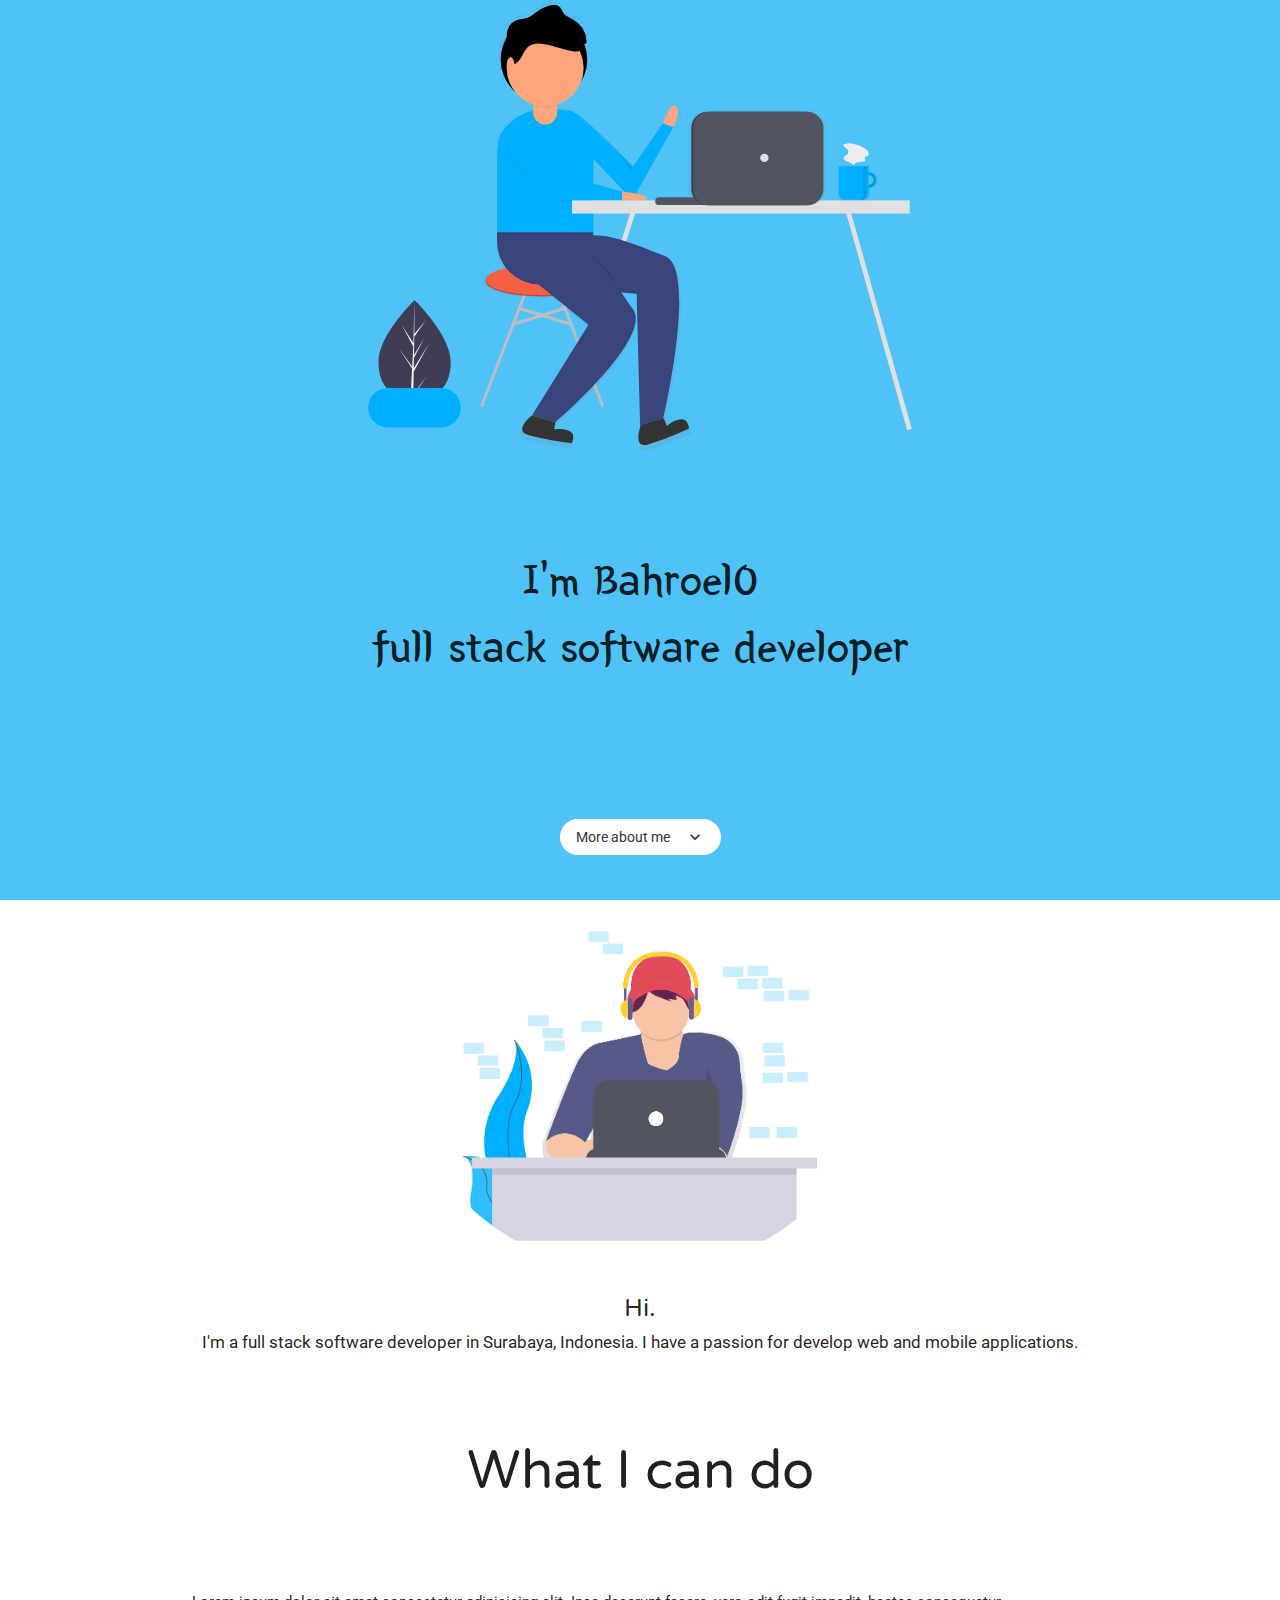
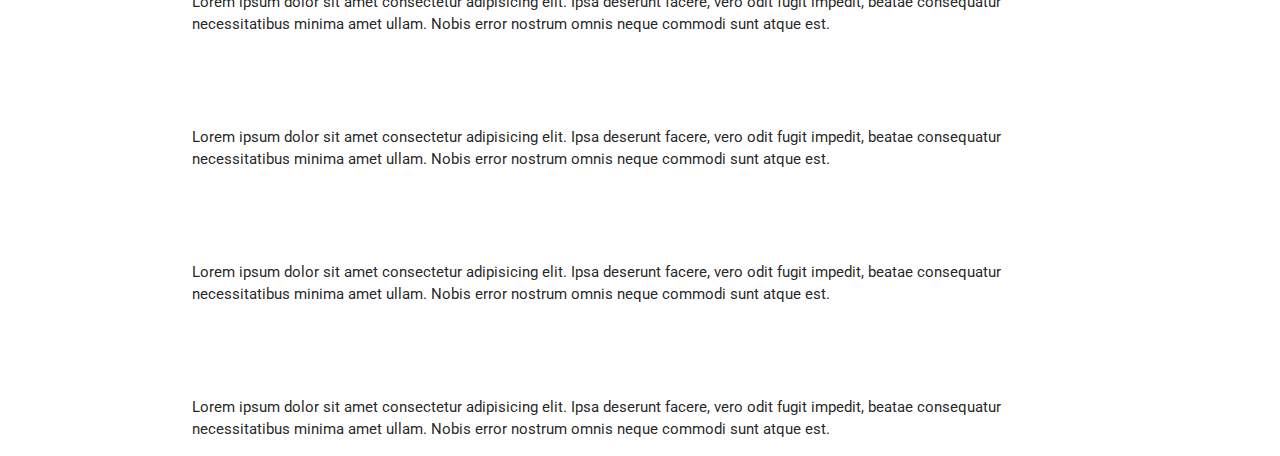
<file: index.html>
<!DOCTYPE html>
<html lang="en">
<head>
  <link href="https://fonts.googleapis.com/icon?family=Material+Icons" rel="stylesheet">
  <link href="https://fonts.googleapis.com/css?family=Righteous|Roboto|Varela+Round|Yeon+Sung&display=swap" rel="stylesheet">
  <link rel="stylesheet" href="https://cdnjs.cloudflare.com/ajax/libs/materialize/1.0.0/css/materialize.min.css">
  <link rel="stylesheet" href="./css/main.css">
  <link href="https://fonts.googleapis.com/icon?family=Material+Icons" rel="stylesheet">
  <link rel="shortcut icon" type="image/png" href="https://bahroel0.github.io/images/favicon.png">
  <meta charset="UTF-8">
  <meta name="viewport" content="width=device-width, initial-scale=1.0">
  <meta http-equiv="X-UA-Compatible" content="ie=edge">
  <title>Bahrul Amaruddin</title>
</head>
<body id="#home" class="scrollspy">
  <!-- <div class="navbar-fixed"> -->
    <nav id="navbar" class="light-blue lighten-1">
      <div class="container">
        <div class="nav-wrapper">
          <a href="#" class="brand-logo">Bahrul Amaruddin</a>
          <a href="#" data-target="mobile-demo" class="sidenav-trigger"><i class="material-icons">menu</i></a>
          <ul class="right hide-on-med-and-down">
            <li><a href="#">Projects</a></li>
            <li><a href="#">Achievements</a></li>
            <li><a href="#">Blogs</a></li>
          </ul>
        </div>
      </div>
    </nav>
    <ul class="sidenav" id="mobile-demo">
      <li><a href="#">Projects</a></li>
      <li><a href="#">Achievements</a></li>
      <li><a href="#">Blogs</a></li>
    </ul>
  <!-- </div> -->
  <div class="jumbotron">
    <img src="./images/ilustration/undraw_Hello_qnas.svg" class="d-block w-100 mb-5" alt="Carousel Image One">
    <div class="welcome-message sweet--text mt-5">
      <strong>I'm Bahroel0</strong>
      <br>
      <strong>full stack software developer</strong>
    </div>
    <div id="show-more">
      <a class="waves-effect waves-teal btn-flat" id="btn-more">
        <i class="large material-icons right">expand_more</i>
        More about me
      </a>
    </div>
  </div>
  <div class="container">
    <div class="col s12 m12 l12 xl12 text-center">
      <img src="./images/ilustration/undraw_coding_6mjf.png" alt="My Picture" class="img-about">
      <div>
        <h5 class="varela--text scrollspy" id="me">Hi.</h5>
      </div>
      <div class="about-description">
        <h6>
          I'm a full stack software developer in Surabaya, Indonesia. I have a passion for develop web and mobile applications.
        </h6>
      </div>
    </div>
    <div class="col s12 m12 l12 xl12 text-center mt-5">
        <h2 class="varela--text">What I can do</h2>
    </div>
    <div class="mt-5">
      <p>Lorem ipsum dolor sit amet consectetur adipisicing elit. Ipsa deserunt facere, vero odit fugit impedit, beatae consequatur necessitatibus minima amet ullam. Nobis error nostrum omnis neque commodi sunt atque est.</p>
    </div>
    <div class="mt-5">
        <p>Lorem ipsum dolor sit amet consectetur adipisicing elit. Ipsa deserunt facere, vero odit fugit impedit, beatae consequatur necessitatibus minima amet ullam. Nobis error nostrum omnis neque commodi sunt atque est.</p>
      </div>
      <div class="mt-5">
          <p>Lorem ipsum dolor sit amet consectetur adipisicing elit. Ipsa deserunt facere, vero odit fugit impedit, beatae consequatur necessitatibus minima amet ullam. Nobis error nostrum omnis neque commodi sunt atque est.</p>
        </div>
        <div class="mt-5">
            <p>Lorem ipsum dolor sit amet consectetur adipisicing elit. Ipsa deserunt facere, vero odit fugit impedit, beatae consequatur necessitatibus minima amet ullam. Nobis error nostrum omnis neque commodi sunt atque est.</p>
          </div>
  </div>
  <script src="https://code.jquery.com/jquery-3.3.1.slim.min.js" integrity="sha384-q8i/X+965DzO0rT7abK41JStQIAqVgRVzpbzo5smXKp4YfRvH+8abtTE1Pi6jizo" crossorigin="anonymous"></script>
  <script src="https://cdnjs.cloudflare.com/ajax/libs/popper.js/1.14.7/umd/popper.min.js" integrity="sha384-UO2eT0CpHqdSJQ6hJty5KVphtPhzWj9WO1clHTMGa3JDZwrnQq4sF86dIHNDz0W1" crossorigin="anonymous"></script>
  <script src="https://cdnjs.cloudflare.com/ajax/libs/materialize/1.0.0/js/materialize.min.js"></script>
  <script>
    const sideNav = document.querySelector('.sidenav');
    M.Sidenav.init(sideNav)

    document.getElementById('btn-more').addEventListener('click', () => window.scrollTo({
      top: 900,
      behavior: 'smooth',
    }));

    window.onscroll = function() {
      scrollFunction()
    };
    function scrollFunction() {
      if (window.pageYOffset > 50) {
        document.getElementById("navbar").style.top = 0;
      } else {
        document.getElementById("navbar").style.top = "-70px";
      }
    }
  </script>
</body>
</html>
</file>
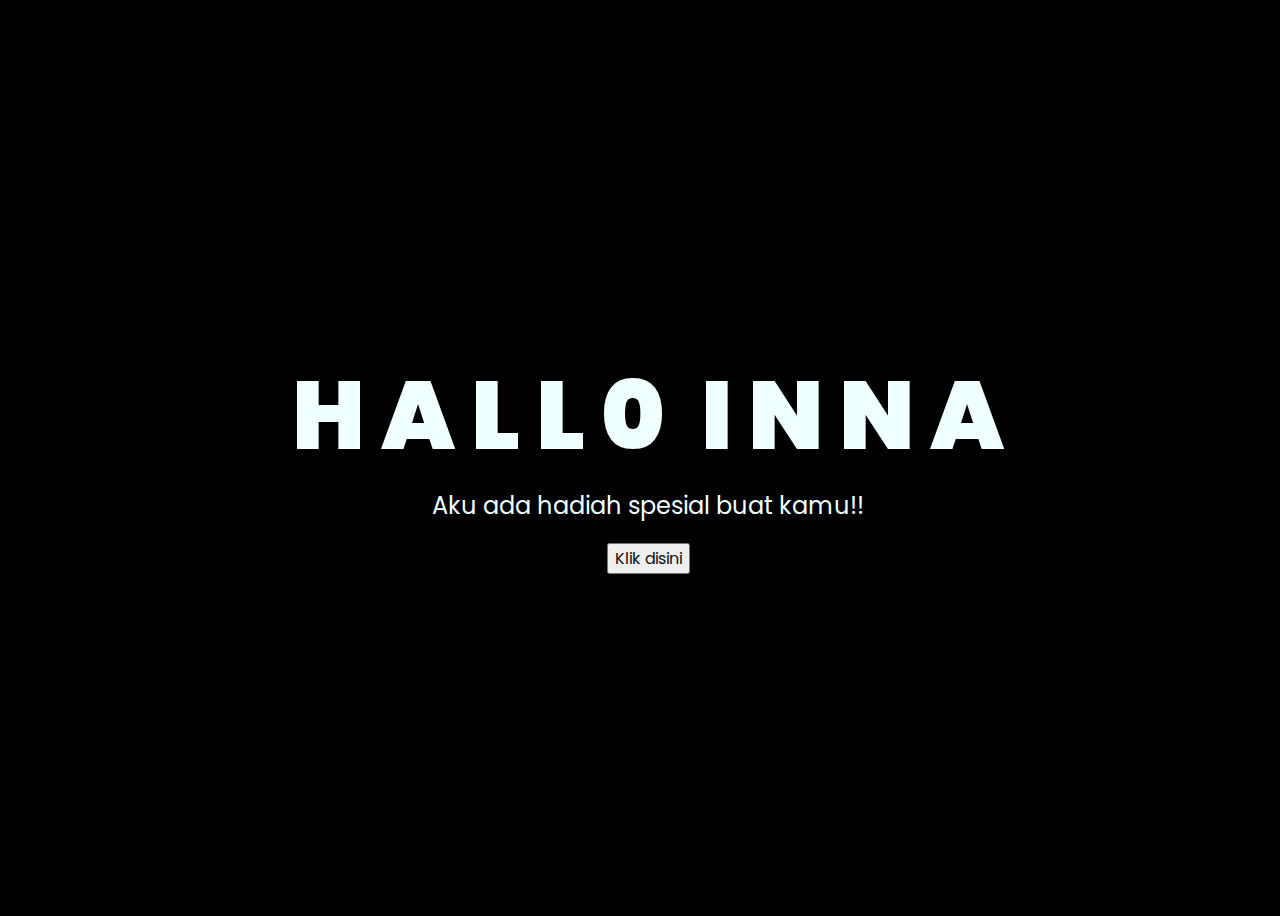
<file: flower-for-you/index.html>
<!DOCTYPE html>
<html lang="en">
<head>
    <meta charset="UTF-8">
    <meta http-equiv="X-UA-Compatible" content="IE=edge">
    <meta name="viewport" content="width=device-width, initial-scale=1.0">
    <link rel="stylesheet" href="css/style.css">
    <link rel="icon" href="img/flowers.png" type="image/x-icon">
    <title>Hallo Inna</title>
</head>
<body>
    <div class="greetings">
    <!-- silahkan menambah kata sesuai keinginan dengan <span>text...</span -->
        <span>H</span>
        <span>A</span>
        <span>L</span>
        <span>L</span>
        <span style="margin-right:20px">0</span>

        <span>I</span>
        <span>N</span>
        <span>N</span>
        <span>A</span>
    </div>
    <div class="description">
        <span>Aku ada hadiah spesial buat kamu!!</span>
    </div>
    <div class="button">
        <button>
            <a href="flower.html">Klik disini</a>
        </button>
        
    </div>
</body>
</html>
</file>
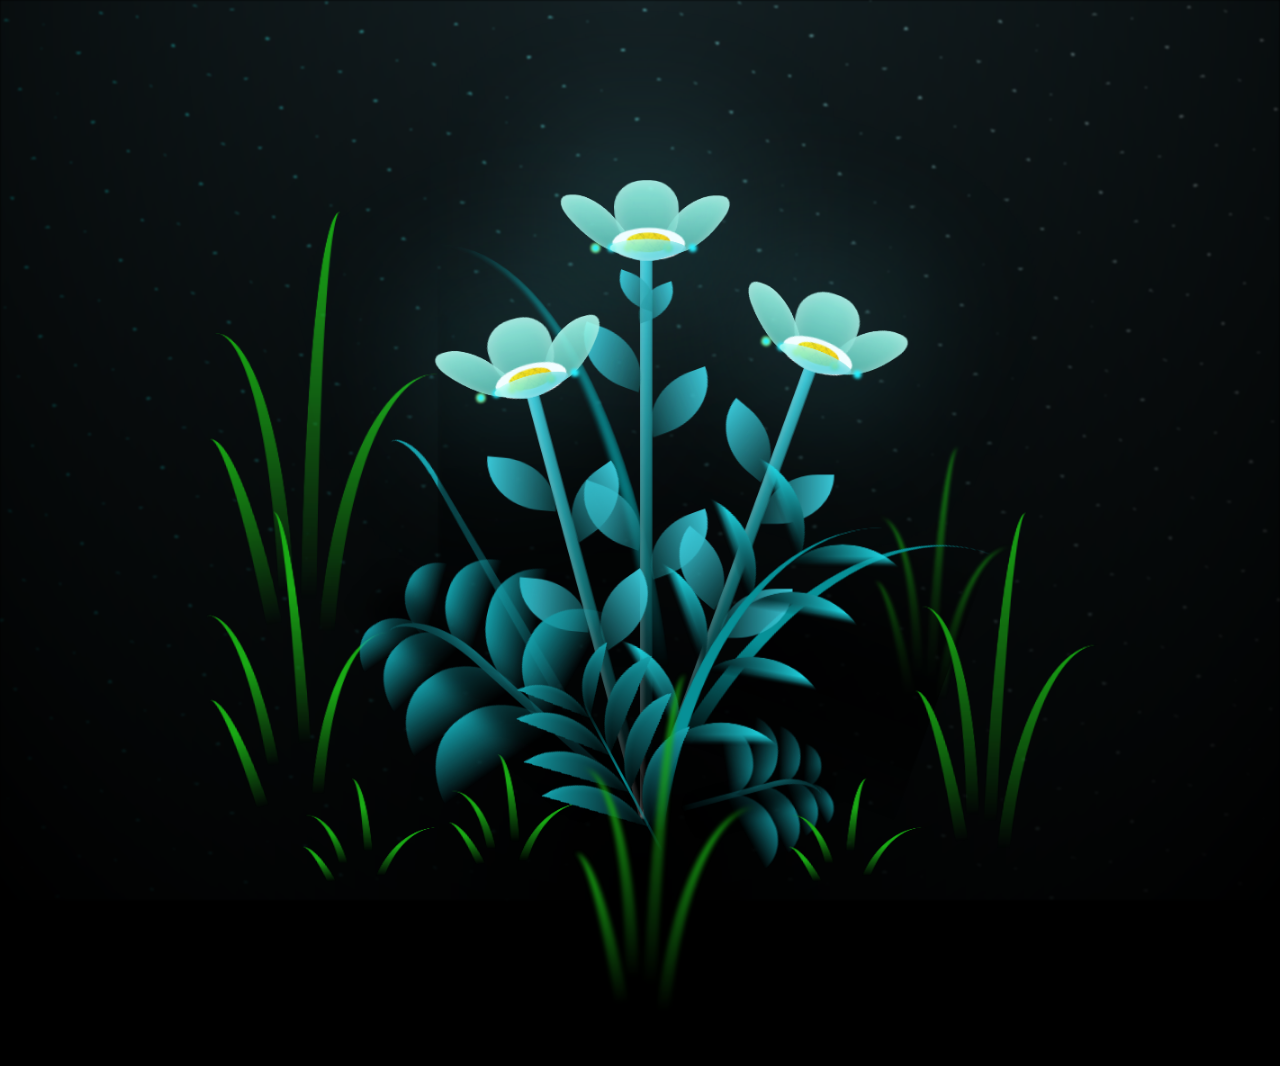
<file: flower-for-you/flower.html>
<!DOCTYPE html>
<html lang="en">
<head>
    <meta charset="UTF-8">
    <meta http-equiv="X-UA-Compatible" content="IE=edge">
    <meta name="viewport" content="width=device-width, initial-scale=1.0">
    <link rel="stylesheet" href="css/main.css">
    <link rel="icon" href="img/flowers.png" type="image/x-icon">
    <title>Bunga untuk Tuan Putri</title>
</head>
<body class="container">
  <!-- Pembuat code: https://codepen.io/mdusmanansari/pen/BamepLe -->
    <div class="night"></div>
    <div class="flowers">
      <div class="flower flower--1">
        <div class="flower__leafs flower__leafs--1">
          <div class="flower__leaf flower__leaf--1"></div>
          <div class="flower__leaf flower__leaf--2"></div>
          <div class="flower__leaf flower__leaf--3"></div>
          <div class="flower__leaf flower__leaf--4"></div>
          <div class="flower__white-circle"></div>
  
          <div class="flower__light flower__light--1"></div>
          <div class="flower__light flower__light--2"></div>
          <div class="flower__light flower__light--3"></div>
          <div class="flower__light flower__light--4"></div>
          <div class="flower__light flower__light--5"></div>
          <div class="flower__light flower__light--6"></div>
          <div class="flower__light flower__light--7"></div>
          <div class="flower__light flower__light--8"></div>
  
        </div>
        <div class="flower__line">
          <div class="flower__line__leaf flower__line__leaf--1"></div>
          <div class="flower__line__leaf flower__line__leaf--2"></div>
          <div class="flower__line__leaf flower__line__leaf--3"></div>
          <div class="flower__line__leaf flower__line__leaf--4"></div>
          <div class="flower__line__leaf flower__line__leaf--5"></div>
          <div class="flower__line__leaf flower__line__leaf--6"></div>
        </div>
      </div>
  
      <div class="flower flower--2">
        <div class="flower__leafs flower__leafs--2">
          <div class="flower__leaf flower__leaf--1"></div>
          <div class="flower__leaf flower__leaf--2"></div>
          <div class="flower__leaf flower__leaf--3"></div>
          <div class="flower__leaf flower__leaf--4"></div>
          <div class="flower__white-circle"></div>
  
          <div class="flower__light flower__light--1"></div>
          <div class="flower__light flower__light--2"></div>
          <div class="flower__light flower__light--3"></div>
          <div class="flower__light flower__light--4"></div>
          <div class="flower__light flower__light--5"></div>
          <div class="flower__light flower__light--6"></div>
          <div class="flower__light flower__light--7"></div>
          <div class="flower__light flower__light--8"></div>
  
        </div>
        <div class="flower__line">
          <div class="flower__line__leaf flower__line__leaf--1"></div>
          <div class="flower__line__leaf flower__line__leaf--2"></div>
          <div class="flower__line__leaf flower__line__leaf--3"></div>
          <div class="flower__line__leaf flower__line__leaf--4"></div>
        </div>
      </div>
  
      <div class="flower flower--3">
        <div class="flower__leafs flower__leafs--3">
          <div class="flower__leaf flower__leaf--1"></div>
          <div class="flower__leaf flower__leaf--2"></div>
          <div class="flower__leaf flower__leaf--3"></div>
          <div class="flower__leaf flower__leaf--4"></div>
          <div class="flower__white-circle"></div>
  
          <div class="flower__light flower__light--1"></div>
          <div class="flower__light flower__light--2"></div>
          <div class="flower__light flower__light--3"></div>
          <div class="flower__light flower__light--4"></div>
          <div class="flower__light flower__light--5"></div>
          <div class="flower__light flower__light--6"></div>
          <div class="flower__light flower__light--7"></div>
          <div class="flower__light flower__light--8"></div>
  
        </div>
        <div class="flower__line">
          <div class="flower__line__leaf flower__line__leaf--1"></div>
          <div class="flower__line__leaf flower__line__leaf--2"></div>
          <div class="flower__line__leaf flower__line__leaf--3"></div>
          <div class="flower__line__leaf flower__line__leaf--4"></div>
        </div>
      </div>
  
      <div class="grow-ans" style="--d:1.2s">
        <div class="flower__g-long">
          <div class="flower__g-long__top"></div>
          <div class="flower__g-long__bottom"></div>
        </div>
      </div>
  
      <div class="growing-grass">
        <div class="flower__grass flower__grass--1">
          <div class="flower__grass--top"></div>
          <div class="flower__grass--bottom"></div>
          <div class="flower__grass__leaf flower__grass__leaf--1"></div>
          <div class="flower__grass__leaf flower__grass__leaf--2"></div>
          <div class="flower__grass__leaf flower__grass__leaf--3"></div>
          <div class="flower__grass__leaf flower__grass__leaf--4"></div>
          <div class="flower__grass__leaf flower__grass__leaf--5"></div>
          <div class="flower__grass__leaf flower__grass__leaf--6"></div>
          <div class="flower__grass__leaf flower__grass__leaf--7"></div>
          <div class="flower__grass__leaf flower__grass__leaf--8"></div>
          <div class="flower__grass__overlay"></div>
        </div>
      </div>
  
      <div class="growing-grass">
        <div class="flower__grass flower__grass--2">
          <div class="flower__grass--top"></div>
          <div class="flower__grass--bottom"></div>
          <div class="flower__grass__leaf flower__grass__leaf--1"></div>
          <div class="flower__grass__leaf flower__grass__leaf--2"></div>
          <div class="flower__grass__leaf flower__grass__leaf--3"></div>
          <div class="flower__grass__leaf flower__grass__leaf--4"></div>
          <div class="flower__grass__leaf flower__grass__leaf--5"></div>
          <div class="flower__grass__leaf flower__grass__leaf--6"></div>
          <div class="flower__grass__leaf flower__grass__leaf--7"></div>
          <div class="flower__grass__leaf flower__grass__leaf--8"></div>
          <div class="flower__grass__overlay"></div>
        </div>
      </div>
  
      <div class="grow-ans" style="--d:2.4s">
        <div class="flower__g-right flower__g-right--1">
          <div class="leaf"></div>
        </div>
      </div>
  
      <div class="grow-ans" style="--d:2.8s">
        <div class="flower__g-right flower__g-right--2">
          <div class="leaf"></div>
        </div>
      </div>
  
      <div class="grow-ans" style="--d:2.8s">
        <div class="flower__g-front">
          <div class="flower__g-front__leaf-wrapper flower__g-front__leaf-wrapper--1">
            <div class="flower__g-front__leaf"></div>
          </div>
          <div class="flower__g-front__leaf-wrapper flower__g-front__leaf-wrapper--2">
            <div class="flower__g-front__leaf"></div>
          </div>
          <div class="flower__g-front__leaf-wrapper flower__g-front__leaf-wrapper--3">
            <div class="flower__g-front__leaf"></div>
          </div>
          <div class="flower__g-front__leaf-wrapper flower__g-front__leaf-wrapper--4">
            <div class="flower__g-front__leaf"></div>
          </div>
          <div class="flower__g-front__leaf-wrapper flower__g-front__leaf-wrapper--5">
            <div class="flower__g-front__leaf"></div>
          </div>
          <div class="flower__g-front__leaf-wrapper flower__g-front__leaf-wrapper--6">
            <div class="flower__g-front__leaf"></div>
          </div>
          <div class="flower__g-front__leaf-wrapper flower__g-front__leaf-wrapper--7">
            <div class="flower__g-front__leaf"></div>
          </div>
          <div class="flower__g-front__leaf-wrapper flower__g-front__leaf-wrapper--8">
            <div class="flower__g-front__leaf"></div>
          </div>
          <div class="flower__g-front__line"></div>
        </div>
      </div>
  
      <div class="grow-ans" style="--d:3.2s">
        <div class="flower__g-fr">
          <div class="leaf"></div>
          <div class="flower__g-fr__leaf flower__g-fr__leaf--1"></div>
          <div class="flower__g-fr__leaf flower__g-fr__leaf--2"></div>
          <div class="flower__g-fr__leaf flower__g-fr__leaf--3"></div>
          <div class="flower__g-fr__leaf flower__g-fr__leaf--4"></div>
          <div class="flower__g-fr__leaf flower__g-fr__leaf--5"></div>
          <div class="flower__g-fr__leaf flower__g-fr__leaf--6"></div>
          <div class="flower__g-fr__leaf flower__g-fr__leaf--7"></div>
          <div class="flower__g-fr__leaf flower__g-fr__leaf--8"></div>
        </div>
      </div>
  
      <div class="long-g long-g--0">
        <div class="grow-ans" style="--d:3s">
          <div class="leaf leaf--0"></div>
        </div>
        <div class="grow-ans" style="--d:2.2s">
          <div class="leaf leaf--1"></div>
        </div>
        <div class="grow-ans" style="--d:3.4s">
          <div class="leaf leaf--2"></div>
        </div>
        <div class="grow-ans" style="--d:3.6s">
          <div class="leaf leaf--3"></div>
        </div>
      </div>
  
      <div class="long-g long-g--1">
        <div class="grow-ans" style="--d:3.6s">
          <div class="leaf leaf--0"></div>
        </div>
        <div class="grow-ans" style="--d:3.8s">
          <div class="leaf leaf--1"></div>
        </div>
        <div class="grow-ans" style="--d:4s">
          <div class="leaf leaf--2"></div>
        </div>
        <div class="grow-ans" style="--d:4.2s">
          <div class="leaf leaf--3"></div>
        </div>
      </div>
  
      <div class="long-g long-g--2">
        <div class="grow-ans" style="--d:4s">
          <div class="leaf leaf--0"></div>
        </div>
        <div class="grow-ans" style="--d:4.2s">
          <div class="leaf leaf--1"></div>
        </div>
        <div class="grow-ans" style="--d:4.4s">
          <div class="leaf leaf--2"></div>
        </div>
        <div class="grow-ans" style="--d:4.6s">
          <div class="leaf leaf--3"></div>
        </div>
      </div>
  
      <div class="long-g long-g--3">
        <div class="grow-ans" style="--d:4s">
          <div class="leaf leaf--0"></div>
        </div>
        <div class="grow-ans" style="--d:4.2s">
          <div class="leaf leaf--1"></div>
        </div>
        <div class="grow-ans" style="--d:3s">
          <div class="leaf leaf--2"></div>
        </div>
        <div class="grow-ans" style="--d:3.6s">
          <div class="leaf leaf--3"></div>
        </div>
      </div>
  
      <div class="long-g long-g--4">
        <div class="grow-ans" style="--d:4s">
          <div class="leaf leaf--0"></div>
        </div>
        <div class="grow-ans" style="--d:4.2s">
          <div class="leaf leaf--1"></div>
        </div>
        <div class="grow-ans" style="--d:3s">
          <div class="leaf leaf--2"></div>
        </div>
        <div class="grow-ans" style="--d:3.6s">
          <div class="leaf leaf--3"></div>
        </div>
      </div>
  
      <div class="long-g long-g--5">
        <div class="grow-ans" style="--d:4s">
          <div class="leaf leaf--0"></div>
        </div>
        <div class="grow-ans" style="--d:4.2s">
          <div class="leaf leaf--1"></div>
        </div>
        <div class="grow-ans" style="--d:3s">
          <div class="leaf leaf--2"></div>
        </div>
        <div class="grow-ans" style="--d:3.6s">
          <div class="leaf leaf--3"></div>
        </div>
      </div>
  
      <div class="long-g long-g--6">
        <div class="grow-ans" style="--d:4.2s">
          <div class="leaf leaf--0"></div>
        </div>
        <div class="grow-ans" style="--d:4.4s">
          <div class="leaf leaf--1"></div>
        </div>
        <div class="grow-ans" style="--d:4.6s">
          <div class="leaf leaf--2"></div>
        </div>
        <div class="grow-ans" style="--d:4.8s">
          <div class="leaf leaf--3"></div>
        </div>
      </div>
  
      <div class="long-g long-g--7">
        <div class="grow-ans" style="--d:3s">
          <div class="leaf leaf--0"></div>
        </div>
        <div class="grow-ans" style="--d:3.2s">
          <div class="leaf leaf--1"></div>
        </div>
        <div class="grow-ans" style="--d:3.5s">
          <div class="leaf leaf--2"></div>
        </div>
        <div class="grow-ans" style="--d:3.6s">
          <div class="leaf leaf--3"></div>
        </div>
      </div>
    </div>
    <script src="main.js"></script>
  </body>
</html>
</file>
<file: css/main.css>
.mt-5 {
  margin-top: 10vh;
}
.mt-4 {
  margin-top: 8vh;
}
.mt-3 {
  margin-top: 6vh;
}
.mt-2 {
  margin-top: 4vh;
}
.mt-1 {
  margin-top: 2vh;
}
.sweet--text {
  font-family: 'Yeon Sung', cursive;
}
.roboto--text {
  font-family: 'Roboto', sans-serif;
}
.varela--text {
  font-family: 'Varela Round', sans-serif;
}
.righteous--text {
  font-family: 'Righteous', cursive;
}
.text-center {
  text-align: center;
}

nav {
  position: fixed !important;
  z-index: 996;
}
nav .brand-logo{
  font-size: 20px !important;
}
.sidenav-overlay {
  background-color: rgba(0,0,0,0) !important;
}
.sidenav {
  max-width: 70vw !important;
}
#show-more {
  bottom: 5vh;
  position: absolute;
  text-align: center;
  width: 100%;
}
#btn-more {
  background-color: white;
  border-radius: 20px;
}
.btn, .btn-flat {
  text-transform: none !important;
}
.jumbotron {
  width: 100%;
  text-align: center;
  height: 100vh;
  background-color: #4FC3F7;
  border-radius: 0px !important;
}
.jumbotron img {
  height: 50vh;
  width: 50vw;
  left: 0 !important;
}

.welcome-message {
 font-size: 5vh;
 text-align: center;
}

#navbar {
  top: -70px;
  transition: top 0.3s;
}

.img-about {
  border-radius: 200%;
  width: 50%;
}
</file>
<file: flower-for-you/css/style.css>
@import url('https://fonts.googleapis.com/css2?family=Poppins:ital,wght@0,500;1,900&display=swap');
*{
    font-family: 'Poppins',cursive;
}
body{
    color: azure;
    width: 100%;
    height: 100vh;
    display: flex;
    flex-direction: column;
    align-items: center;
    justify-content: center;
    background-color: black;
}
.greetings{
    font-size: 6rem;
    font-weight: 900;
}
.greetings > span{
    animation: glow 2.5s ease-in-out infinite;
}
@keyframes glow{
    0%, 100%{
        color: #fff;
        text-shadow: 0 0 12px #39c6d6, 0 0 50px #39c6d6, 0 0 100px #39c6d6;
    }
    10%, 90%{
        color: #111;
        text-shadow: none;
    }
}
.greetings > span:nth-child(2){
    animation-delay: .2s ;
}
.greetings > span:nth-child(3){
    animation-delay: .4s ;
}
.greetings > span:nth-child(4){
    animation-delay: .6s;
}
.greetings > span:nth-child(5){
    animation-delay: .8s;
}

.description{
    font-size: 1.5rem;
    margin-bottom: 20px;
}

.button a{
    text-decoration: none;
    font-size: 1rem;
    color: #111;
}

@media screen and (max-width:574px){
    .greetings{
        display: block;
        font-size: 3rem;
        font-weight: 500;
        text-align: center;
    }
    .description{
        font-size: 1rem;
    }
    
    .button a{
        font-size: .5rem;
    }
}
</file>
<file: flower-for-you/css/main.css>
*,
*::after,
*::before {
  padding: 0;
  margin: 0;
  box-sizing: border-box;
}

:root {
  --dark-color: #000;
}

body {
  display: flex;
  align-items: flex-end;
  justify-content: center;
  min-height: 100vh;
  background-color: var(--dark-color);
  overflow: hidden;
  perspective: 1000px;
}

.night {
  position: fixed;
  left: 50%;
  top: 0;
  transform: translateX(-50%);
  width: 100%;
  height: 100%;
  filter: blur(0.1vmin);
  background-image: radial-gradient(ellipse at top, transparent 0%, var(--dark-color)), radial-gradient(ellipse at bottom, var(--dark-color), rgba(145, 233, 255, 0.2)), repeating-linear-gradient(220deg, rgb(0, 0, 0) 0px, rgb(0, 0, 0) 19px, transparent 19px, transparent 22px), repeating-linear-gradient(189deg, rgb(0, 0, 0) 0px, rgb(0, 0, 0) 19px, transparent 19px, transparent 22px), repeating-linear-gradient(148deg, rgb(0, 0, 0) 0px, rgb(0, 0, 0) 19px, transparent 19px, transparent 22px), linear-gradient(90deg, rgb(0, 255, 250), rgb(240, 240, 240));
}

.flowers {
  position: relative;
  transform: scale(0.9);
}

.flower {
  position: absolute;
  bottom: 10vmin;
  transform-origin: bottom center;
  z-index: 10;
  --fl-speed: 0.8s;
}
.flower--1 {
  -webkit-animation: moving-flower-1 4s linear infinite;
          animation: moving-flower-1 4s linear infinite;
}
.flower--1 .flower__line {
  height: 70vmin;
  -webkit-animation-delay: 0.3s;
          animation-delay: 0.3s;
}
.flower--1 .flower__line__leaf--1 {
  -webkit-animation: blooming-leaf-right var(--fl-speed) 1.6s backwards;
          animation: blooming-leaf-right var(--fl-speed) 1.6s backwards;
}
.flower--1 .flower__line__leaf--2 {
  -webkit-animation: blooming-leaf-right var(--fl-speed) 1.4s backwards;
          animation: blooming-leaf-right var(--fl-speed) 1.4s backwards;
}
.flower--1 .flower__line__leaf--3 {
  -webkit-animation: blooming-leaf-left var(--fl-speed) 1.2s backwards;
          animation: blooming-leaf-left var(--fl-speed) 1.2s backwards;
}
.flower--1 .flower__line__leaf--4 {
  -webkit-animation: blooming-leaf-left var(--fl-speed) 1s backwards;
          animation: blooming-leaf-left var(--fl-speed) 1s backwards;
}
.flower--1 .flower__line__leaf--5 {
  -webkit-animation: blooming-leaf-right var(--fl-speed) 1.8s backwards;
          animation: blooming-leaf-right var(--fl-speed) 1.8s backwards;
}
.flower--1 .flower__line__leaf--6 {
  -webkit-animation: blooming-leaf-left var(--fl-speed) 2s backwards;
          animation: blooming-leaf-left var(--fl-speed) 2s backwards;
}
.flower--2 {
  left: 50%;
  transform: rotate(20deg);
  -webkit-animation: moving-flower-2 4s linear infinite;
          animation: moving-flower-2 4s linear infinite;
}
.flower--2 .flower__line {
  height: 60vmin;
  -webkit-animation-delay: 0.6s;
          animation-delay: 0.6s;
}
.flower--2 .flower__line__leaf--1 {
  -webkit-animation: blooming-leaf-right var(--fl-speed) 1.9s backwards;
          animation: blooming-leaf-right var(--fl-speed) 1.9s backwards;
}
.flower--2 .flower__line__leaf--2 {
  -webkit-animation: blooming-leaf-right var(--fl-speed) 1.7s backwards;
          animation: blooming-leaf-right var(--fl-speed) 1.7s backwards;
}
.flower--2 .flower__line__leaf--3 {
  -webkit-animation: blooming-leaf-left var(--fl-speed) 1.5s backwards;
          animation: blooming-leaf-left var(--fl-speed) 1.5s backwards;
}
.flower--2 .flower__line__leaf--4 {
  -webkit-animation: blooming-leaf-left var(--fl-speed) 1.3s backwards;
          animation: blooming-leaf-left var(--fl-speed) 1.3s backwards;
}
.flower--3 {
  left: 50%;
  transform: rotate(-15deg);
  -webkit-animation: moving-flower-3 4s linear infinite;
          animation: moving-flower-3 4s linear infinite;
}
.flower--3 .flower__line {
  -webkit-animation-delay: 0.9s;
          animation-delay: 0.9s;
}
.flower--3 .flower__line__leaf--1 {
  -webkit-animation: blooming-leaf-right var(--fl-speed) 2.5s backwards;
          animation: blooming-leaf-right var(--fl-speed) 2.5s backwards;
}
.flower--3 .flower__line__leaf--2 {
  -webkit-animation: blooming-leaf-right var(--fl-speed) 2.3s backwards;
          animation: blooming-leaf-right var(--fl-speed) 2.3s backwards;
}
.flower--3 .flower__line__leaf--3 {
  -webkit-animation: blooming-leaf-left var(--fl-speed) 2.1s backwards;
          animation: blooming-leaf-left var(--fl-speed) 2.1s backwards;
}
.flower--3 .flower__line__leaf--4 {
  -webkit-animation: blooming-leaf-left var(--fl-speed) 1.9s backwards;
          animation: blooming-leaf-left var(--fl-speed) 1.9s backwards;
}
.flower__leafs {
  position: relative;
  -webkit-animation: blooming-flower 2s backwards;
          animation: blooming-flower 2s backwards;
}
.flower__leafs--1 {
  -webkit-animation-delay: 1.1s;
          animation-delay: 1.1s;
}
.flower__leafs--2 {
  -webkit-animation-delay: 1.4s;
          animation-delay: 1.4s;
}
.flower__leafs--3 {
  -webkit-animation-delay: 1.7s;
          animation-delay: 1.7s;
}
.flower__leafs::after {
  content: "";
  position: absolute;
  left: 0;
  top: 0;
  transform: translate(-50%, -100%);
  width: 8vmin;
  height: 8vmin;
  background-color: #6bf0ff;
  filter: blur(10vmin);
}
.flower__leaf {
  position: absolute;
  bottom: 0;
  left: 50%;
  width: 8vmin;
  height: 11vmin;
  border-radius: 51% 49% 47% 53%/44% 45% 55% 69%;
  background-color: #a7ffee;
  background-image: linear-gradient(to top, #54b8aa, #a7ffee);
  transform-origin: bottom center;
  opacity: 0.9;
  box-shadow: inset 0 0 2vmin rgba(255, 255, 255, 0.5);
}
.flower__leaf--1 {
  transform: translate(-10%, 1%) rotateY(40deg) rotateX(-50deg);
}
.flower__leaf--2 {
  transform: translate(-50%, -4%) rotateX(40deg);
}
.flower__leaf--3 {
  transform: translate(-90%, 0%) rotateY(45deg) rotateX(50deg);
}
.flower__leaf--4 {
  width: 8vmin;
  height: 8vmin;
  transform-origin: bottom left;
  border-radius: 4vmin 10vmin 4vmin 4vmin;
  transform: translate(0%, 18%) rotateX(70deg) rotate(-43deg);
  background-image: linear-gradient(to top, #39c6d6, #a7ffee);
  z-index: 1;
  opacity: 0.8;
}
.flower__white-circle {
  position: absolute;
  left: -3.5vmin;
  top: -3vmin;
  width: 9vmin;
  height: 4vmin;
  border-radius: 50%;
  background-color: #fff;
}
.flower__white-circle::after {
  content: "";
  position: absolute;
  left: 50%;
  top: 45%;
  transform: translate(-50%, -50%);
  width: 60%;
  height: 60%;
  border-radius: inherit;
  background-image: repeating-linear-gradient(135deg, rgba(0, 0, 0, 0.03) 0px, rgba(0, 0, 0, 0.03) 1px, transparent 1px, transparent 12px), repeating-linear-gradient(45deg, rgba(0, 0, 0, 0.03) 0px, rgba(0, 0, 0, 0.03) 1px, transparent 1px, transparent 12px), repeating-linear-gradient(67.5deg, rgba(0, 0, 0, 0.03) 0px, rgba(0, 0, 0, 0.03) 1px, transparent 1px, transparent 12px), repeating-linear-gradient(135deg, rgba(0, 0, 0, 0.03) 0px, rgba(0, 0, 0, 0.03) 1px, transparent 1px, transparent 12px), repeating-linear-gradient(45deg, rgba(0, 0, 0, 0.03) 0px, rgba(0, 0, 0, 0.03) 1px, transparent 1px, transparent 12px), repeating-linear-gradient(112.5deg, rgba(0, 0, 0, 0.03) 0px, rgba(0, 0, 0, 0.03) 1px, transparent 1px, transparent 12px), repeating-linear-gradient(112.5deg, rgba(0, 0, 0, 0.03) 0px, rgba(0, 0, 0, 0.03) 1px, transparent 1px, transparent 12px), repeating-linear-gradient(45deg, rgba(0, 0, 0, 0.03) 0px, rgba(0, 0, 0, 0.03) 1px, transparent 1px, transparent 12px), repeating-linear-gradient(22.5deg, rgba(0, 0, 0, 0.03) 0px, rgba(0, 0, 0, 0.03) 1px, transparent 1px, transparent 12px), repeating-linear-gradient(45deg, rgba(0, 0, 0, 0.03) 0px, rgba(0, 0, 0, 0.03) 1px, transparent 1px, transparent 12px), repeating-linear-gradient(22.5deg, rgba(0, 0, 0, 0.03) 0px, rgba(0, 0, 0, 0.03) 1px, transparent 1px, transparent 12px), repeating-linear-gradient(135deg, rgba(0, 0, 0, 0.03) 0px, rgba(0, 0, 0, 0.03) 1px, transparent 1px, transparent 12px), repeating-linear-gradient(157.5deg, rgba(0, 0, 0, 0.03) 0px, rgba(0, 0, 0, 0.03) 1px, transparent 1px, transparent 12px), repeating-linear-gradient(67.5deg, rgba(0, 0, 0, 0.03) 0px, rgba(0, 0, 0, 0.03) 1px, transparent 1px, transparent 12px), repeating-linear-gradient(67.5deg, rgba(0, 0, 0, 0.03) 0px, rgba(0, 0, 0, 0.03) 1px, transparent 1px, transparent 12px), linear-gradient(90deg, rgb(255, 235, 18), rgb(255, 206, 0));
}
.flower__line {
  height: 55vmin;
  width: 1.5vmin;
  background-image: linear-gradient(to left, rgba(0, 0, 0, 0.2), transparent, rgba(255, 255, 255, 0.2)), linear-gradient(to top, transparent 10%, #14757a, #39c6d6);
  box-shadow: inset 0 0 2px rgba(0, 0, 0, 0.5);
  -webkit-animation: grow-flower-tree 4s backwards;
          animation: grow-flower-tree 4s backwards;
}
.flower__line__leaf {
  --w: 7vmin;
  --h: calc(var(--w) + 2vmin);
  position: absolute;
  top: 20%;
  left: 90%;
  width: var(--w);
  height: var(--h);
  border-top-right-radius: var(--h);
  border-bottom-left-radius: var(--h);
  background-image: linear-gradient(to top, rgba(20, 117, 122, 0.4), #39c6d6);
}
.flower__line__leaf--1 {
  transform: rotate(70deg) rotateY(30deg);
}
.flower__line__leaf--2 {
  top: 45%;
  transform: rotate(70deg) rotateY(30deg);
}
.flower__line__leaf--3, .flower__line__leaf--4, .flower__line__leaf--6 {
  border-top-right-radius: 0;
  border-bottom-left-radius: 0;
  border-top-left-radius: var(--h);
  border-bottom-right-radius: var(--h);
  left: -460%;
  top: 12%;
  transform: rotate(-70deg) rotateY(30deg);
}
.flower__line__leaf--4 {
  top: 40%;
}
.flower__line__leaf--5 {
  top: 0;
  transform-origin: left;
  transform: rotate(70deg) rotateY(30deg) scale(0.6);
}
.flower__line__leaf--6 {
  top: -2%;
  left: -450%;
  transform-origin: right;
  transform: rotate(-70deg) rotateY(30deg) scale(0.6);
}
.flower__light {
  position: absolute;
  bottom: 0vmin;
  width: 1vmin;
  height: 1vmin;
  background-color: rgb(255, 251, 0);
  border-radius: 50%;
  filter: blur(0.2vmin);
  -webkit-animation: light-ans 4s linear infinite backwards;
          animation: light-ans 4s linear infinite backwards;
}
.flower__light:nth-child(odd) {
  background-color: #23f0ff;
}
.flower__light--1 {
  left: -2vmin;
  -webkit-animation-delay: 1s;
          animation-delay: 1s;
}
.flower__light--2 {
  left: 3vmin;
  -webkit-animation-delay: 0.5s;
          animation-delay: 0.5s;
}
.flower__light--3 {
  left: -6vmin;
  -webkit-animation-delay: 0.3s;
          animation-delay: 0.3s;
}
.flower__light--4 {
  left: 6vmin;
  -webkit-animation-delay: 0.9s;
          animation-delay: 0.9s;
}
.flower__light--5 {
  left: -1vmin;
  -webkit-animation-delay: 1.5s;
          animation-delay: 1.5s;
}
.flower__light--6 {
  left: -4vmin;
  -webkit-animation-delay: 3s;
          animation-delay: 3s;
}
.flower__light--7 {
  left: 3vmin;
  -webkit-animation-delay: 2s;
          animation-delay: 2s;
}
.flower__light--8 {
  left: -6vmin;
  -webkit-animation-delay: 3.5s;
          animation-delay: 3.5s;
}
.flower__grass {
  --c: #159faa;
  --line-w: 1.5vmin;
  position: absolute;
  bottom: 12vmin;
  left: -7vmin;
  display: flex;
  flex-direction: column;
  align-items: flex-end;
  z-index: 20;
  transform-origin: bottom center;
  transform: rotate(-48deg) rotateY(40deg);
}
.flower__grass--1 {
  -webkit-animation: moving-grass 2s linear infinite;
          animation: moving-grass 2s linear infinite;
}
.flower__grass--2 {
  left: 2vmin;
  bottom: 10vmin;
  transform: scale(0.5) rotate(75deg) rotateX(10deg) rotateY(-200deg);
  opacity: 0.8;
  z-index: 0;
  -webkit-animation: moving-grass--2 1.5s linear infinite;
          animation: moving-grass--2 1.5s linear infinite;
}
.flower__grass--top {
  width: 7vmin;
  height: 10vmin;
  border-top-right-radius: 100%;
  border-right: var(--line-w) solid var(--c);
  transform-origin: bottom center;
  transform: rotate(-2deg);
}
.flower__grass--bottom {
  margin-top: -2px;
  width: var(--line-w);
  height: 25vmin;
  background-image: linear-gradient(to top, transparent, var(--c));
}
.flower__grass__leaf {
  --size: 10vmin;
  position: absolute;
  width: calc(var(--size) * 2.1);
  height: var(--size);
  border-top-left-radius: var(--size);
  border-top-right-radius: var(--size);
  background-image: linear-gradient(to top, transparent, transparent 30%, var(--c));
  z-index: 100;
}
.flower__grass__leaf--1 {
  top: -6%;
  left: 30%;
  --size: 6vmin;
  transform: rotate(-20deg);
  -webkit-animation: growing-grass-ans--1 2s 2.6s backwards;
          animation: growing-grass-ans--1 2s 2.6s backwards;
}
@-webkit-keyframes growing-grass-ans--1 {
  0% {
    transform-origin: bottom left;
    transform: rotate(-20deg) scale(0);
  }
}
@keyframes growing-grass-ans--1 {
  0% {
    transform-origin: bottom left;
    transform: rotate(-20deg) scale(0);
  }
}
.flower__grass__leaf--2 {
  top: -5%;
  left: -110%;
  --size: 6vmin;
  transform: rotate(10deg);
  -webkit-animation: growing-grass-ans--2 2s 2.4s linear backwards;
          animation: growing-grass-ans--2 2s 2.4s linear backwards;
}
@-webkit-keyframes growing-grass-ans--2 {
  0% {
    transform-origin: bottom right;
    transform: rotate(10deg) scale(0);
  }
}
@keyframes growing-grass-ans--2 {
  0% {
    transform-origin: bottom right;
    transform: rotate(10deg) scale(0);
  }
}
.flower__grass__leaf--3 {
  top: 5%;
  left: 60%;
  --size: 8vmin;
  transform: rotate(-18deg) rotateX(-20deg);
  -webkit-animation: growing-grass-ans--3 2s 2.2s linear backwards;
          animation: growing-grass-ans--3 2s 2.2s linear backwards;
}
@-webkit-keyframes growing-grass-ans--3 {
  0% {
    transform-origin: bottom left;
    transform: rotate(-18deg) rotateX(-20deg) scale(0);
  }
}
@keyframes growing-grass-ans--3 {
  0% {
    transform-origin: bottom left;
    transform: rotate(-18deg) rotateX(-20deg) scale(0);
  }
}
.flower__grass__leaf--4 {
  top: 6%;
  left: -135%;
  --size: 8vmin;
  transform: rotate(2deg);
  -webkit-animation: growing-grass-ans--4 2s 2s linear backwards;
          animation: growing-grass-ans--4 2s 2s linear backwards;
}
@-webkit-keyframes growing-grass-ans--4 {
  0% {
    transform-origin: bottom right;
    transform: rotate(2deg) scale(0);
  }
}
@keyframes growing-grass-ans--4 {
  0% {
    transform-origin: bottom right;
    transform: rotate(2deg) scale(0);
  }
}
.flower__grass__leaf--5 {
  top: 20%;
  left: 60%;
  --size: 10vmin;
  transform: rotate(-24deg) rotateX(-20deg);
  -webkit-animation: growing-grass-ans--5 2s 1.8s linear backwards;
          animation: growing-grass-ans--5 2s 1.8s linear backwards;
}
@-webkit-keyframes growing-grass-ans--5 {
  0% {
    transform-origin: bottom left;
    transform: rotate(-24deg) rotateX(-20deg) scale(0);
  }
}
@keyframes growing-grass-ans--5 {
  0% {
    transform-origin: bottom left;
    transform: rotate(-24deg) rotateX(-20deg) scale(0);
  }
}
.flower__grass__leaf--6 {
  top: 22%;
  left: -180%;
  --size: 10vmin;
  transform: rotate(10deg);
  -webkit-animation: growing-grass-ans--6 2s 1.6s linear backwards;
          animation: growing-grass-ans--6 2s 1.6s linear backwards;
}
@-webkit-keyframes growing-grass-ans--6 {
  0% {
    transform-origin: bottom right;
    transform: rotate(10deg) scale(0);
  }
}
@keyframes growing-grass-ans--6 {
  0% {
    transform-origin: bottom right;
    transform: rotate(10deg) scale(0);
  }
}
.flower__grass__leaf--7 {
  top: 39%;
  left: 70%;
  --size: 10vmin;
  transform: rotate(-10deg);
  -webkit-animation: growing-grass-ans--7 2s 1.4s linear backwards;
          animation: growing-grass-ans--7 2s 1.4s linear backwards;
}
@-webkit-keyframes growing-grass-ans--7 {
  0% {
    transform-origin: bottom left;
    transform: rotate(-10deg) scale(0);
  }
}
@keyframes growing-grass-ans--7 {
  0% {
    transform-origin: bottom left;
    transform: rotate(-10deg) scale(0);
  }
}
.flower__grass__leaf--8 {
  top: 40%;
  left: -215%;
  --size: 11vmin;
  transform: rotate(10deg);
  -webkit-animation: growing-grass-ans--8 2s 1.2s linear backwards;
          animation: growing-grass-ans--8 2s 1.2s linear backwards;
}
@-webkit-keyframes growing-grass-ans--8 {
  0% {
    transform-origin: bottom right;
    transform: rotate(10deg) scale(0);
  }
}
@keyframes growing-grass-ans--8 {
  0% {
    transform-origin: bottom right;
    transform: rotate(10deg) scale(0);
  }
}
.flower__grass__overlay {
  position: absolute;
  top: -10%;
  right: 0%;
  width: 100%;
  height: 100%;
  background-color: rgba(0, 0, 0, 0.6);
  filter: blur(1.5vmin);
  z-index: 100;
}
.flower__g-long {
  --w: 2vmin;
  --h: 6vmin;
  --c: #159faa;
  position: absolute;
  bottom: 10vmin;
  left: -3vmin;
  transform-origin: bottom center;
  transform: rotate(-30deg) rotateY(-20deg);
  display: flex;
  flex-direction: column;
  align-items: flex-end;
  -webkit-animation: flower-g-long-ans 3s linear infinite;
          animation: flower-g-long-ans 3s linear infinite;
}
@-webkit-keyframes flower-g-long-ans {
  0%, 100% {
    transform: rotate(-30deg) rotateY(-20deg);
  }
  50% {
    transform: rotate(-32deg) rotateY(-20deg);
  }
}
@keyframes flower-g-long-ans {
  0%, 100% {
    transform: rotate(-30deg) rotateY(-20deg);
  }
  50% {
    transform: rotate(-32deg) rotateY(-20deg);
  }
}
.flower__g-long__top {
  top: calc(var(--h) * -1);
  width: calc(var(--w) + 1vmin);
  height: var(--h);
  border-top-right-radius: 100%;
  border-right: 0.7vmin solid var(--c);
  transform: translate(-0.7vmin, 1vmin);
}
.flower__g-long__bottom {
  width: var(--w);
  height: 50vmin;
  transform-origin: bottom center;
  background-image: linear-gradient(to top, transparent 30%, var(--c));
  box-shadow: inset 0 0 2px rgba(0, 0, 0, 0.5);
  -webkit-clip-path: polygon(35% 0, 65% 1%, 100% 100%, 0% 100%);
          clip-path: polygon(35% 0, 65% 1%, 100% 100%, 0% 100%);
}
.flower__g-right {
  position: absolute;
  bottom: 6vmin;
  left: -2vmin;
  transform-origin: bottom left;
  transform: rotate(20deg);
}
.flower__g-right .leaf {
  width: 30vmin;
  height: 50vmin;
  border-top-left-radius: 100%;
  border-left: 2vmin solid #079097;
  background-image: linear-gradient(to bottom, transparent, var(--dark-color) 60%);
  -webkit-mask-image: linear-gradient(to top, transparent 30%, #079097 60%);
}
.flower__g-right--1 {
  -webkit-animation: flower-g-right-ans 2.5s linear infinite;
          animation: flower-g-right-ans 2.5s linear infinite;
}
.flower__g-right--2 {
  left: 5vmin;
  transform: rotateY(-180deg);
  -webkit-animation: flower-g-right-ans--2 3s linear infinite;
          animation: flower-g-right-ans--2 3s linear infinite;
}
.flower__g-right--2 .leaf {
  height: 75vmin;
  filter: blur(0.3vmin);
  opacity: 0.8;
}
@-webkit-keyframes flower-g-right-ans {
  0%, 100% {
    transform: rotate(20deg);
  }
  50% {
    transform: rotate(24deg) rotateX(-20deg);
  }
}
@keyframes flower-g-right-ans {
  0%, 100% {
    transform: rotate(20deg);
  }
  50% {
    transform: rotate(24deg) rotateX(-20deg);
  }
}
@-webkit-keyframes flower-g-right-ans--2 {
  0%, 100% {
    transform: rotateY(-180deg) rotate(0deg) rotateX(-20deg);
  }
  50% {
    transform: rotateY(-180deg) rotate(6deg) rotateX(-20deg);
  }
}
@keyframes flower-g-right-ans--2 {
  0%, 100% {
    transform: rotateY(-180deg) rotate(0deg) rotateX(-20deg);
  }
  50% {
    transform: rotateY(-180deg) rotate(6deg) rotateX(-20deg);
  }
}
.flower__g-front {
  position: absolute;
  bottom: 6vmin;
  left: 2.5vmin;
  z-index: 100;
  transform-origin: bottom center;
  transform: rotate(-28deg) rotateY(30deg) scale(1.04);
  -webkit-animation: flower__g-front-ans 2s linear infinite;
          animation: flower__g-front-ans 2s linear infinite;
}
@-webkit-keyframes flower__g-front-ans {
  0%, 100% {
    transform: rotate(-28deg) rotateY(30deg) scale(1.04);
  }
  50% {
    transform: rotate(-35deg) rotateY(40deg) scale(1.04);
  }
}
@keyframes flower__g-front-ans {
  0%, 100% {
    transform: rotate(-28deg) rotateY(30deg) scale(1.04);
  }
  50% {
    transform: rotate(-35deg) rotateY(40deg) scale(1.04);
  }
}
.flower__g-front__line {
  width: 0.3vmin;
  height: 20vmin;
  background-image: linear-gradient(to top, transparent, #079097, transparent 100%);
  position: relative;
}
.flower__g-front__leaf-wrapper {
  position: absolute;
  top: 0;
  left: 0;
  transform-origin: bottom left;
  transform: rotate(10deg);
}
.flower__g-front__leaf-wrapper:nth-child(even) {
  left: 0vmin;
  transform: rotateY(-180deg) rotate(5deg);
  -webkit-animation: flower__g-front__leaf-left-ans 1s ease-in backwards;
          animation: flower__g-front__leaf-left-ans 1s ease-in backwards;
}
.flower__g-front__leaf-wrapper:nth-child(odd) {
  -webkit-animation: flower__g-front__leaf-ans 1s ease-in backwards;
          animation: flower__g-front__leaf-ans 1s ease-in backwards;
}
.flower__g-front__leaf-wrapper--1 {
  top: -8vmin;
  transform: scale(0.7);
  -webkit-animation: flower__g-front__leaf-ans 1s 5.5s ease-in backwards !important;
          animation: flower__g-front__leaf-ans 1s 5.5s ease-in backwards !important;
}
.flower__g-front__leaf-wrapper--2 {
  top: -8vmin;
  transform: rotateY(-180deg) scale(0.7) !important;
  -webkit-animation: flower__g-front__leaf-left-ans-2 1s 4.6s ease-in backwards !important;
          animation: flower__g-front__leaf-left-ans-2 1s 4.6s ease-in backwards !important;
}
.flower__g-front__leaf-wrapper--3 {
  top: -3vmin;
  -webkit-animation: flower__g-front__leaf-ans 1s 4.6s ease-in backwards;
          animation: flower__g-front__leaf-ans 1s 4.6s ease-in backwards;
}
.flower__g-front__leaf-wrapper--4 {
  top: -3vmin;
  transform: rotateY(-180deg) scale(0.9) !important;
  -webkit-animation: flower__g-front__leaf-left-ans-2 1s 4.6s ease-in backwards !important;
          animation: flower__g-front__leaf-left-ans-2 1s 4.6s ease-in backwards !important;
}
@-webkit-keyframes flower__g-front__leaf-left-ans-2 {
  0% {
    transform: rotateY(-180deg) scale(0);
  }
}
@keyframes flower__g-front__leaf-left-ans-2 {
  0% {
    transform: rotateY(-180deg) scale(0);
  }
}
.flower__g-front__leaf-wrapper--5, .flower__g-front__leaf-wrapper--6 {
  top: 2vmin;
}
.flower__g-front__leaf-wrapper--7, .flower__g-front__leaf-wrapper--8 {
  top: 6.5vmin;
}
.flower__g-front__leaf-wrapper--2 {
  -webkit-animation-delay: 5.2s !important;
          animation-delay: 5.2s !important;
}
.flower__g-front__leaf-wrapper--3 {
  -webkit-animation-delay: 4.9s !important;
          animation-delay: 4.9s !important;
}
.flower__g-front__leaf-wrapper--5 {
  -webkit-animation-delay: 4.3s !important;
          animation-delay: 4.3s !important;
}
.flower__g-front__leaf-wrapper--6 {
  -webkit-animation-delay: 4.1s !important;
          animation-delay: 4.1s !important;
}
.flower__g-front__leaf-wrapper--7 {
  -webkit-animation-delay: 3.8s !important;
          animation-delay: 3.8s !important;
}
.flower__g-front__leaf-wrapper--8 {
  -webkit-animation-delay: 3.5s !important;
          animation-delay: 3.5s !important;
}
@-webkit-keyframes flower__g-front__leaf-ans {
  0% {
    transform: rotate(10deg) scale(0);
  }
}
@keyframes flower__g-front__leaf-ans {
  0% {
    transform: rotate(10deg) scale(0);
  }
}
@-webkit-keyframes flower__g-front__leaf-left-ans {
  0% {
    transform: rotateY(-180deg) rotate(5deg) scale(0);
  }
}
@keyframes flower__g-front__leaf-left-ans {
  0% {
    transform: rotateY(-180deg) rotate(5deg) scale(0);
  }
}
.flower__g-front__leaf {
  width: 10vmin;
  height: 10vmin;
  border-radius: 100% 0% 0% 100%/100% 100% 0% 0%;
  box-shadow: inset 0 2px 1vmin hsla(184deg, 97%, 58%, 0.2);
  background-image: linear-gradient(to bottom left, transparent, var(--dark-color)), linear-gradient(to bottom right, #159faa 50%, transparent 50%, transparent);
  -webkit-mask-image: linear-gradient(to bottom right, #159faa 50%, transparent 50%, transparent);
  mask-image: linear-gradient(to bottom right, #159faa 50%, transparent 50%, transparent);
}
.flower__g-fr {
  position: absolute;
  bottom: -4vmin;
  left: vmin;
  transform-origin: bottom left;
  z-index: 10;
  -webkit-animation: flower__g-fr-ans 2s linear infinite;
          animation: flower__g-fr-ans 2s linear infinite;
}
@-webkit-keyframes flower__g-fr-ans {
  0%, 100% {
    transform: rotate(2deg);
  }
  50% {
    transform: rotate(4deg);
  }
}
@keyframes flower__g-fr-ans {
  0%, 100% {
    transform: rotate(2deg);
  }
  50% {
    transform: rotate(4deg);
  }
}
.flower__g-fr .leaf {
  width: 30vmin;
  height: 50vmin;
  border-top-left-radius: 100%;
  border-left: 2vmin solid #079097;
  -webkit-mask-image: linear-gradient(to top, transparent 25%, #079097 50%);
  position: relative;
  z-index: 1;
}
.flower__g-fr__leaf {
  position: absolute;
  top: 0;
  left: 0;
  width: 10vmin;
  height: 10vmin;
  border-radius: 100% 0% 0% 100%/100% 100% 0% 0%;
  box-shadow: inset 0 2px 1vmin hsla(184deg, 97%, 58%, 0.2);
  background-image: linear-gradient(to bottom left, transparent, var(--dark-color) 98%), linear-gradient(to bottom right, #23f0ff 45%, transparent 50%, transparent);
  -webkit-mask-image: linear-gradient(135deg, #159faa 40%, transparent 50%, transparent);
}
.flower__g-fr__leaf--1 {
  left: 20vmin;
  transform: rotate(45deg);
  -webkit-animation: flower__g-fr-leaft-ans-1 0.5s 5.2s linear backwards;
          animation: flower__g-fr-leaft-ans-1 0.5s 5.2s linear backwards;
}
@-webkit-keyframes flower__g-fr-leaft-ans-1 {
  0% {
    transform-origin: left;
    transform: rotate(45deg) scale(0);
  }
}
@keyframes flower__g-fr-leaft-ans-1 {
  0% {
    transform-origin: left;
    transform: rotate(45deg) scale(0);
  }
}
.flower__g-fr__leaf--2 {
  left: 12vmin;
  top: -7vmin;
  transform: rotate(25deg) rotateY(-180deg);
  -webkit-animation: flower__g-fr-leaft-ans-6 0.5s 5s linear backwards;
          animation: flower__g-fr-leaft-ans-6 0.5s 5s linear backwards;
}
.flower__g-fr__leaf--3 {
  left: 15vmin;
  top: 6vmin;
  transform: rotate(55deg);
  -webkit-animation: flower__g-fr-leaft-ans-5 0.5s 4.8s linear backwards;
          animation: flower__g-fr-leaft-ans-5 0.5s 4.8s linear backwards;
}
.flower__g-fr__leaf--4 {
  left: 6vmin;
  top: -2vmin;
  transform: rotate(25deg) rotateY(-180deg);
  -webkit-animation: flower__g-fr-leaft-ans-6 0.5s 4.6s linear backwards;
          animation: flower__g-fr-leaft-ans-6 0.5s 4.6s linear backwards;
}
.flower__g-fr__leaf--5 {
  left: 10vmin;
  top: 14vmin;
  transform: rotate(55deg);
  -webkit-animation: flower__g-fr-leaft-ans-5 0.5s 4.4s linear backwards;
          animation: flower__g-fr-leaft-ans-5 0.5s 4.4s linear backwards;
}
@-webkit-keyframes flower__g-fr-leaft-ans-5 {
  0% {
    transform-origin: left;
    transform: rotate(55deg) scale(0);
  }
}
@keyframes flower__g-fr-leaft-ans-5 {
  0% {
    transform-origin: left;
    transform: rotate(55deg) scale(0);
  }
}
.flower__g-fr__leaf--6 {
  left: 0vmin;
  top: 6vmin;
  transform: rotate(25deg) rotateY(-180deg);
  -webkit-animation: flower__g-fr-leaft-ans-6 0.5s 4.2s linear backwards;
          animation: flower__g-fr-leaft-ans-6 0.5s 4.2s linear backwards;
}
@-webkit-keyframes flower__g-fr-leaft-ans-6 {
  0% {
    transform-origin: right;
    transform: rotate(25deg) rotateY(-180deg) scale(0);
  }
}
@keyframes flower__g-fr-leaft-ans-6 {
  0% {
    transform-origin: right;
    transform: rotate(25deg) rotateY(-180deg) scale(0);
  }
}
.flower__g-fr__leaf--7 {
  left: 5vmin;
  top: 22vmin;
  transform: rotate(45deg);
  -webkit-animation: flower__g-fr-leaft-ans-7 0.5s 4s linear backwards;
          animation: flower__g-fr-leaft-ans-7 0.5s 4s linear backwards;
}
@-webkit-keyframes flower__g-fr-leaft-ans-7 {
  0% {
    transform-origin: left;
    transform: rotate(45deg) scale(0);
  }
}
@keyframes flower__g-fr-leaft-ans-7 {
  0% {
    transform-origin: left;
    transform: rotate(45deg) scale(0);
  }
}
.flower__g-fr__leaf--8 {
  left: -4vmin;
  top: 15vmin;
  transform: rotate(15deg) rotateY(-180deg);
  -webkit-animation: flower__g-fr-leaft-ans-8 0.5s 3.8s linear backwards;
          animation: flower__g-fr-leaft-ans-8 0.5s 3.8s linear backwards;
}
@-webkit-keyframes flower__g-fr-leaft-ans-8 {
  0% {
    transform-origin: right;
    transform: rotate(15deg) rotateY(-180deg) scale(0);
  }
}
@keyframes flower__g-fr-leaft-ans-8 {
  0% {
    transform-origin: right;
    transform: rotate(15deg) rotateY(-180deg) scale(0);
  }
}

.long-g {
  position: absolute;
  bottom: 25vmin;
  left: -42vmin;
  transform-origin: bottom left;
}
.long-g--1 {
  bottom: 0vmin;
  transform: scale(0.8) rotate(-5deg);
}
.long-g--1 .leaf {
  -webkit-mask-image: linear-gradient(to top, transparent 40%, #079097 80%) !important;
}
.long-g--1 .leaf--1 {
  --w: 5vmin;
  --h: 60vmin;
  left: -2vmin;
  transform: rotate(3deg) rotateY(-180deg);
}
.long-g--2, .long-g--3 {
  bottom: -3vmin;
  left: -35vmin;
  transform-origin: center;
  transform: scale(0.6) rotateX(60deg);
}
.long-g--2 .leaf, .long-g--3 .leaf {
  -webkit-mask-image: linear-gradient(to top, transparent 50%, #079097 80%) !important;
}
.long-g--2 .leaf--1, .long-g--3 .leaf--1 {
  left: -1vmin;
  transform: rotateY(-180deg);
}
.long-g--3 {
  left: -17vmin;
  bottom: 0vmin;
}
.long-g--3 .leaf {
  -webkit-mask-image: linear-gradient(to top, transparent 40%, #079097 80%) !important;
}
.long-g--4 {
  left: 25vmin;
  bottom: -3vmin;
  transform-origin: center;
  transform: scale(0.6) rotateX(60deg);
}
.long-g--4 .leaf {
  -webkit-mask-image: linear-gradient(to top, transparent 50%, #079097 80%) !important;
}
.long-g--5 {
  left: 42vmin;
  bottom: 0vmin;
  transform: scale(0.8) rotate(2deg);
}
.long-g--6 {
  left: 0vmin;
  bottom: -20vmin;
  z-index: 100;
  filter: blur(0.3vmin);
  transform: scale(0.8) rotate(2deg);
}
.long-g--7 {
  left: 35vmin;
  bottom: 20vmin;
  z-index: -1;
  filter: blur(0.3vmin);
  transform: scale(0.6) rotate(2deg);
  opacity: 0.7;
}
.long-g .leaf {
  --w: 15vmin;
  --h: 40vmin;
  --c: #1aaa15;
  position: absolute;
  bottom: 0;
  width: var(--w);
  height: var(--h);
  border-top-left-radius: 100%;
  border-left: 2vmin solid var(--c);
  -webkit-mask-image: linear-gradient(to top, transparent 20%, var(--dark-color));
  transform-origin: bottom center;
}
.long-g .leaf--0 {
  left: 2vmin;
  -webkit-animation: leaf-ans-1 4s linear infinite;
          animation: leaf-ans-1 4s linear infinite;
}
.long-g .leaf--1 {
  --w: 5vmin;
  --h: 60vmin;
  -webkit-animation: leaf-ans-1 4s linear infinite;
          animation: leaf-ans-1 4s linear infinite;
}
.long-g .leaf--2 {
  --w: 10vmin;
  --h: 40vmin;
  left: -0.5vmin;
  bottom: 5vmin;
  transform-origin: bottom left;
  transform: rotateY(-180deg);
  -webkit-animation: leaf-ans-2 3s linear infinite;
          animation: leaf-ans-2 3s linear infinite;
}
.long-g .leaf--3 {
  --w: 5vmin;
  --h: 30vmin;
  left: -1vmin;
  bottom: 3.2vmin;
  transform-origin: bottom left;
  transform: rotate(-10deg) rotateY(-180deg);
  -webkit-animation: leaf-ans-3 3s linear infinite;
          animation: leaf-ans-3 3s linear infinite;
}

@-webkit-keyframes leaf-ans-1 {
  0%, 100% {
    transform: rotate(-5deg) scale(1);
  }
  50% {
    transform: rotate(5deg) scale(1.1);
  }
}

@keyframes leaf-ans-1 {
  0%, 100% {
    transform: rotate(-5deg) scale(1);
  }
  50% {
    transform: rotate(5deg) scale(1.1);
  }
}
@-webkit-keyframes leaf-ans-2 {
  0%, 100% {
    transform: rotateY(-180deg) rotate(5deg);
  }
  50% {
    transform: rotateY(-180deg) rotate(0deg) scale(1.1);
  }
}
@keyframes leaf-ans-2 {
  0%, 100% {
    transform: rotateY(-180deg) rotate(5deg);
  }
  50% {
    transform: rotateY(-180deg) rotate(0deg) scale(1.1);
  }
}
@-webkit-keyframes leaf-ans-3 {
  0%, 100% {
    transform: rotate(-10deg) rotateY(-180deg);
  }
  50% {
    transform: rotate(-20deg) rotateY(-180deg);
  }
}
@keyframes leaf-ans-3 {
  0%, 100% {
    transform: rotate(-10deg) rotateY(-180deg);
  }
  50% {
    transform: rotate(-20deg) rotateY(-180deg);
  }
}
.grow-ans {
  -webkit-animation: grow-ans 2s var(--d) backwards;
          animation: grow-ans 2s var(--d) backwards;
}

@-webkit-keyframes grow-ans {
  0% {
    transform: scale(0);
    opacity: 0;
  }
}

@keyframes grow-ans {
  0% {
    transform: scale(0);
    opacity: 0;
  }
}
@-webkit-keyframes light-ans {
  0% {
    opacity: 0;
    transform: translateY(0vmin);
  }
  25% {
    opacity: 1;
    transform: translateY(-5vmin) translateX(-2vmin);
  }
  50% {
    opacity: 1;
    transform: translateY(-15vmin) translateX(2vmin);
    filter: blur(0.2vmin);
  }
  75% {
    transform: translateY(-20vmin) translateX(-2vmin);
    filter: blur(0.2vmin);
  }
  100% {
    transform: translateY(-30vmin);
    opacity: 0;
    filter: blur(1vmin);
  }
}
@keyframes light-ans {
  0% {
    opacity: 0;
    transform: translateY(0vmin);
  }
  25% {
    opacity: 1;
    transform: translateY(-5vmin) translateX(-2vmin);
  }
  50% {
    opacity: 1;
    transform: translateY(-15vmin) translateX(2vmin);
    filter: blur(0.2vmin);
  }
  75% {
    transform: translateY(-20vmin) translateX(-2vmin);
    filter: blur(0.2vmin);
  }
  100% {
    transform: translateY(-30vmin);
    opacity: 0;
    filter: blur(1vmin);
  }
}
@-webkit-keyframes moving-flower-1 {
  0%, 100% {
    transform: rotate(2deg);
  }
  50% {
    transform: rotate(-2deg);
  }
}
@keyframes moving-flower-1 {
  0%, 100% {
    transform: rotate(2deg);
  }
  50% {
    transform: rotate(-2deg);
  }
}
@-webkit-keyframes moving-flower-2 {
  0%, 100% {
    transform: rotate(18deg);
  }
  50% {
    transform: rotate(14deg);
  }
}
@keyframes moving-flower-2 {
  0%, 100% {
    transform: rotate(18deg);
  }
  50% {
    transform: rotate(14deg);
  }
}
@-webkit-keyframes moving-flower-3 {
  0%, 100% {
    transform: rotate(-18deg);
  }
  50% {
    transform: rotate(-20deg) rotateY(-10deg);
  }
}
@keyframes moving-flower-3 {
  0%, 100% {
    transform: rotate(-18deg);
  }
  50% {
    transform: rotate(-20deg) rotateY(-10deg);
  }
}
@-webkit-keyframes blooming-leaf-right {
  0% {
    transform-origin: left;
    transform: rotate(70deg) rotateY(30deg) scale(0);
  }
}
@keyframes blooming-leaf-right {
  0% {
    transform-origin: left;
    transform: rotate(70deg) rotateY(30deg) scale(0);
  }
}
@-webkit-keyframes blooming-leaf-left {
  0% {
    transform-origin: right;
    transform: rotate(-70deg) rotateY(30deg) scale(0);
  }
}
@keyframes blooming-leaf-left {
  0% {
    transform-origin: right;
    transform: rotate(-70deg) rotateY(30deg) scale(0);
  }
}
@-webkit-keyframes grow-flower-tree {
  0% {
    height: 0;
    border-radius: 1vmin;
  }
}
@keyframes grow-flower-tree {
  0% {
    height: 0;
    border-radius: 1vmin;
  }
}
@-webkit-keyframes blooming-flower {
  0% {
    transform: scale(0);
  }
}
@keyframes blooming-flower {
  0% {
    transform: scale(0);
  }
}
@-webkit-keyframes moving-grass {
  0%, 100% {
    transform: rotate(-48deg) rotateY(40deg);
  }
  50% {
    transform: rotate(-50deg) rotateY(40deg);
  }
}
@keyframes moving-grass {
  0%, 100% {
    transform: rotate(-48deg) rotateY(40deg);
  }
  50% {
    transform: rotate(-50deg) rotateY(40deg);
  }
}
@-webkit-keyframes moving-grass--2 {
  0%, 100% {
    transform: scale(0.5) rotate(75deg) rotateX(10deg) rotateY(-200deg);
  }
  50% {
    transform: scale(0.5) rotate(79deg) rotateX(10deg) rotateY(-200deg);
  }
}
@keyframes moving-grass--2 {
  0%, 100% {
    transform: scale(0.5) rotate(75deg) rotateX(10deg) rotateY(-200deg);
  }
  50% {
    transform: scale(0.5) rotate(79deg) rotateX(10deg) rotateY(-200deg);
  }
}
.growing-grass {
  -webkit-animation: growing-grass-ans 1s 2s backwards;
          animation: growing-grass-ans 1s 2s backwards;
}

@-webkit-keyframes growing-grass-ans {
  0% {
    transform: scale(0);
  }
}

@keyframes growing-grass-ans {
  0% {
    transform: scale(0);
  }
}
.container * {
  -webkit-animation-play-state: paused !important;
          animation-play-state: paused !important;
}/*# sourceMappingURL=main.css.map */
</file>
